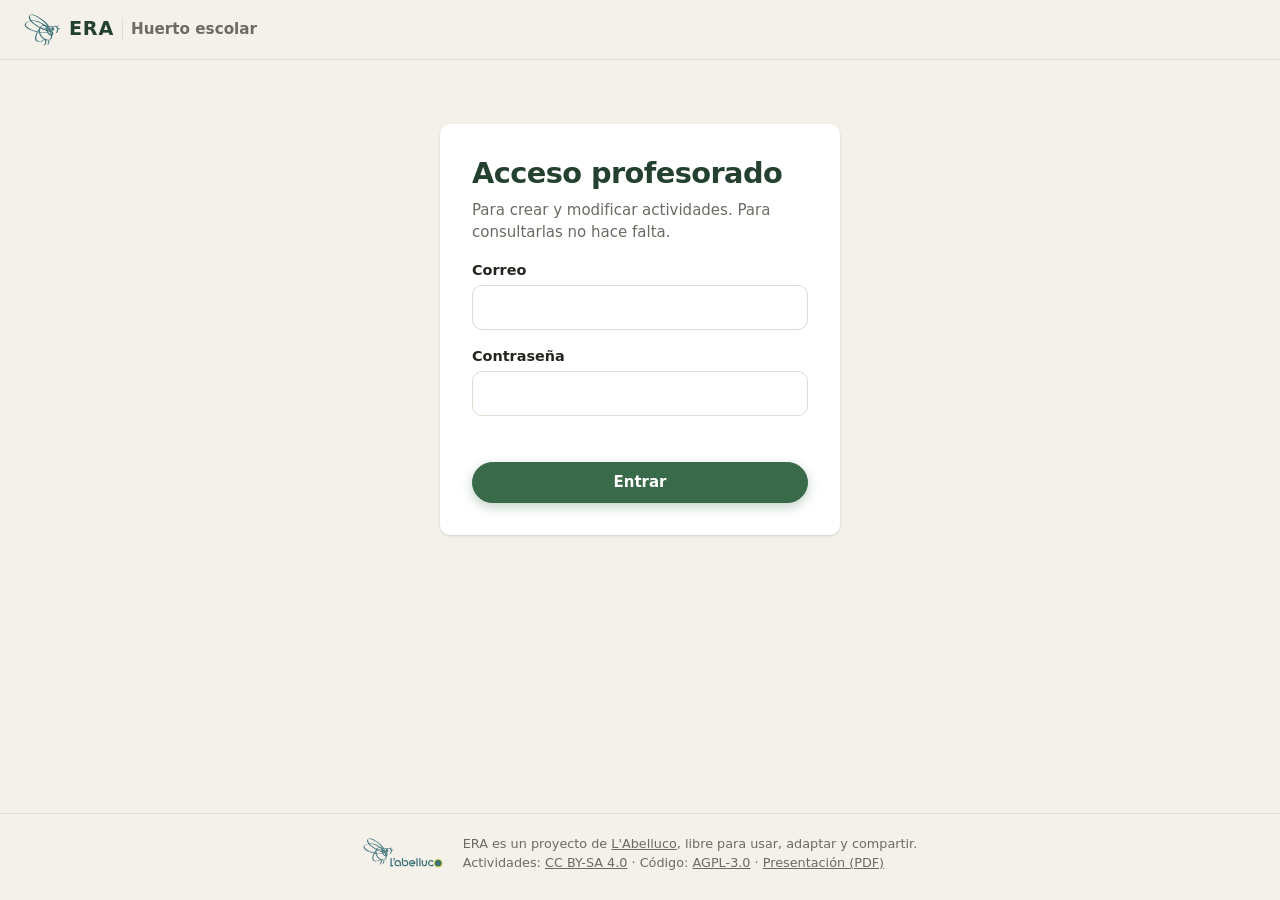
<file: acceso.html>
<!doctype html>
<html lang="es">
<head>
  <meta charset="utf-8">
  <meta name="viewport" content="width=device-width, initial-scale=1">
  <meta name="robots" content="noindex, nofollow">
  <title>Acceso profesorado · ERA</title>
  <link rel="icon" href="img/abella.svg" type="image/svg+xml">
  <link rel="stylesheet" href="css/estilos.css">
  <script src="js/registrarServiceWorker.js" defer></script>
</head>
<body>
  <header class="barra">
    <a class="barra-titulo" href="index.html"><img src="img/abella.svg" alt="" width="32" height="32"><span class="barra-nombre" title="Espacio de Recursos y Actividades">ERA</span><span class="barra-lema">Huerto escolar</span></a>
  </header>

  <main class="contenido">
    <form class="tarjeta acceso" id="formularioAcceso">
      <h1>Acceso profesorado</h1>
      <p class="subtitulo">Para crear y modificar actividades. Para consultarlas no hace falta.</p>
      <label class="campo">
        <span>Correo</span>
        <input type="text" id="correo" autocomplete="username" required>
      </label>
      <label class="campo">
        <span>Contraseña</span>
        <input type="password" id="contrasena" autocomplete="current-password" required>
      </label>
      <p class="error" id="error" role="alert"></p>
      <button type="submit" class="boton boton-principal" id="botonEntrar">Entrar</button>
    </form>
  </main>

  <footer class="pie">
    <a class="pie-marca" href="https://labelluco.net/">
      <img src="img/abelluco.svg" alt="L'Abelluco" width="80" height="30">
    </a>
    <p>
      ERA es un proyecto de <a href="https://labelluco.net/">L'Abelluco</a>, libre para usar, adaptar y compartir.<br>
      Actividades: <a href="https://creativecommons.org/licenses/by-sa/4.0/deed.es" rel="license">CC BY-SA 4.0</a> ·
      Código: <a href="https://github.com/labelluco/hortescolar">AGPL-3.0</a> ·
      <a href="documentos/ERA-presentacion.pdf">Presentación (PDF)</a>
    </p>
  </footer>

  <script type="module" src="js/interfaz/acceso.js"></script>
</body>
</html>
</file>
<file: css/estilos.css>
/*
 * estilos.css
 * -----------
 * Estilos comunes de toda la aplicación.
 * Los colores están en variables al principio para cambiarlos en un solo sitio.
 * Paleta de la web de L'Abelluco (nucli.css del proyecto abelluco): verde pino,
 * fondo de piedra caliza y ocre de tierra como acento.
 */

:root {
  --color-principal: #396a49;          /* verde pino */
  --color-principal-oscuro: #24402f;
  --color-principal-suave: #e3ece5;
  --color-acento: #a1552e;             /* ocre de tierra: enlaces */

  --color-fondo: #f3f1ea;              /* piedra caliza */
  --color-superficie: #ffffff;
  --color-texto: #23261f;
  --color-texto-secundario: #6b6b63;
  --color-borde: #e2ddd2;
  --color-fila-encima: #efece2;
  --color-error: #c0392b;

  /* Categorías de las actividades (js/modelo/categorias.js).
     Paleta que se distingue también con daltonismo. */
  --cat-cultivo: #008300;          /* verde */
  --cat-experimentacion: #2a78d6;  /* azul */
  --cat-tecnologia: #6250d6;       /* violeta */
  --cat-naturaleza: #1baf7a;       /* aguamarina */
  --cat-sostenibilidad: #eb6834;   /* naranja */
  --cat-arte: #e87ba4;             /* magenta */
  --cat-cocina: #eda100;           /* amarillo */
  --cat-lengua: #8a5a2b;           /* marrón */
  --cat-ninguna: transparent;

  --radio: 10px;
  --sombra: 0 1px 3px rgba(35, 38, 31, 0.1), 0 1px 2px rgba(35, 38, 31, 0.06);
  --alto-barra: 60px;
  --ancho-maximo: 1200px;

  --tipografia: system-ui, -apple-system, "Segoe UI", Roboto, sans-serif;
}

/* ---------- Base ---------- */

*, *::before, *::after { box-sizing: border-box; }

body {
  margin: 0;
  font-family: var(--tipografia);
  font-size: 15px;
  line-height: 1.5;
  color: var(--color-texto);
  background: var(--color-fondo);
}

a { color: var(--color-acento); }

h1, h2 { color: var(--color-principal-oscuro); line-height: 1.2; text-wrap: balance; }
h1 { font-size: 1.8rem; font-weight: 800; letter-spacing: -0.02em; margin: 0 0 0.5rem; }
h2 { font-size: 1.15rem; font-weight: 700; margin: 0 0 0.75rem; }

.oculto {
  position: absolute; width: 1px; height: 1px; overflow: hidden;
  clip: rect(0 0 0 0); white-space: nowrap;
}

/* ---------- Barra superior ---------- */

.barra {
  min-height: var(--alto-barra);
  display: flex;
  flex-wrap: wrap;
  align-items: center;
  gap: 4px 16px;
  padding: 8px 24px;
  position: sticky;
  top: 0;
  z-index: 20;
  background: rgba(243, 241, 234, 0.92);
  backdrop-filter: blur(8px);
  border-bottom: 1px solid var(--color-borde);
}

.barra-titulo {
  display: inline-flex;
  align-items: center;
  gap: 8px;
  color: var(--color-principal-oscuro);
  font-size: 1.2rem;
  font-weight: 800;
  text-decoration: none;
  margin-right: auto;
}

.barra-titulo img { height: 32px; width: auto; }

/* Nombre de la web (ERA) y, al lado, «Huerto escolar» más pequeño */
.barra-nombre { letter-spacing: 0.04em; }

.barra-lema {
  padding-left: 8px;
  border-left: 1px solid var(--color-borde);
  font-size: 0.95rem;
  font-weight: 600;
  color: var(--color-texto-secundario);
}

.barra-enlaces {
  display: flex;
  flex-wrap: wrap;
  align-items: center;
  gap: 4px 16px;
  font-size: 0.9rem;
}

.barra-enlaces a,
.barra-enlaces button {
  color: var(--color-texto);
  font: inherit;
  font-weight: 600;
  text-decoration: none;
  background: none;
  border: none;
  cursor: pointer;
  padding: 0;
}

.barra-enlaces a:hover,
.barra-enlaces button:hover { color: var(--color-principal); }

.barra-usuario { color: var(--color-texto-secundario); }

/* Menú «Actividades» de la barra (Barra.js) */
.menu { position: relative; }

.menu summary {
  color: var(--color-texto);
  font-weight: 600;
  cursor: pointer;
  list-style: none;
}

.menu summary::-webkit-details-marker { display: none; }
.menu summary::after { content: " ▾"; font-size: 0.8em; }
.menu[open] summary::after { content: " ▴"; }
.menu summary:hover { color: var(--color-principal); }

.menu-opciones {
  position: absolute;
  top: calc(100% + 10px);
  right: 0; /* se abre hacia la izquierda, para no salirse de la pantalla */
  z-index: 10;
  min-width: 220px;
  display: flex;
  flex-direction: column;
  padding: 6px 0;
  background: var(--color-superficie);
  border-radius: var(--radio);
  border: 1px solid var(--color-borde);
  box-shadow: 0 10px 30px rgba(35, 38, 31, 0.18), 0 2px 6px rgba(35, 38, 31, 0.08);
}

.barra-enlaces .menu-opciones a {
  color: var(--color-texto);
  font-weight: normal;
  padding: 8px 16px;
}

.barra-enlaces .menu-opciones a:hover {
  background: var(--color-principal-suave);
  text-decoration: none;
}

@media (max-width: 640px) {
  .barra { padding: 8px 16px; }
  .barra-usuario { display: none; }
}

/* ---------- Contenido ---------- */

.contenido {
  max-width: var(--ancho-maximo);
  margin: 0 auto;
  padding: 24px 16px 48px;
}

.subtitulo, .resultado { color: var(--color-texto-secundario); margin: 0 0 1rem; }

.tarjeta {
  background: var(--color-superficie);
  border-radius: var(--radio);
  box-shadow: var(--sombra);
}

/* ---------- Buscador ---------- */

.buscador {
  display: flex;
  flex-wrap: wrap;
  gap: 8px 12px;
  align-items: center;
  margin: 1.5rem 0 0.5rem;
}

.buscador-campo { flex: 1 1 280px; }

.buscador input,
.buscador select {
  font: inherit;
  padding: 10px 14px;
  border: 1px solid var(--color-borde);
  border-radius: var(--radio);
  background: var(--color-superficie);
}

.buscador input { width: 100%; }

.buscador input:focus,
.buscador select:focus {
  outline: 2px solid var(--color-principal);
  outline-offset: -1px;
}

.buscador-en { display: flex; align-items: center; gap: 8px; color: var(--color-texto-secundario); }

/* ---------- Tabla ---------- */

.tabla-contenedor { overflow-x: auto; }

.tabla { width: 100%; border-collapse: collapse; }

.tabla th,
.tabla td {
  padding: 12px 16px;
  text-align: left;
  vertical-align: top;
  border-bottom: 1px solid var(--color-borde);
}

.tabla th {
  font-weight: 600;
  color: var(--color-texto-secundario);
  white-space: nowrap;
}

.tabla tbody tr:last-child td { border-bottom: none; }

.fila-enlace { cursor: pointer; }
.fila-enlace:hover { background: var(--color-fila-encima); }
.fila-enlace a { font-weight: 600; color: var(--color-principal-oscuro); text-decoration: none; }
.fila-enlace a:hover { text-decoration: underline; }

.vacio { text-align: center; color: var(--color-texto-secundario); padding: 32px; }

/* Botón de las cabeceras ordenables (OrdenTabla.js) */
.orden-boton {
  font: inherit;
  color: inherit;
  background: none;
  border: none;
  padding: 0;
  cursor: pointer;
  display: inline-flex;
  align-items: center;
  gap: 4px;
}

.orden-flecha::after { content: "↕"; opacity: 0.35; }
th[aria-sort="ascending"] .orden-flecha::after { content: "↑"; opacity: 1; }
th[aria-sort="descending"] .orden-flecha::after { content: "↓"; opacity: 1; }

.etiqueta {
  display: inline-block;
  margin: 2px 0;
  padding: 2px 10px;
  border-radius: 12px;
  background: var(--color-principal-suave);
  color: var(--color-principal-oscuro);
  font-size: 0.85rem;
}

/* En el móvil, cada fila se ve como una tarjeta con las cuatro columnas una
   debajo de otra. */
@media (max-width: 640px) {
  .tabla thead { display: none; }
  .tabla tr { display: block; padding: 12px 16px; border-bottom: 1px solid var(--color-borde); }
  .tabla td { display: block; padding: 2px 0; border: none; }
  .tabla td:nth-child(2) { font-size: 1.05rem; }
  .tabla td:nth-child(4) { color: var(--color-texto-secundario); font-size: 0.9rem; }
}

/* ---------- Ficha de actividad ---------- */

.volver { text-decoration: none; }

/* Los datos se reparten el ancho de la fila; los de texto largo (datos-ancho), una fila entera */
.datos {
  display: flex;
  flex-wrap: wrap;
  gap: 16px 24px;
  margin: 1rem 0;
  padding: 20px 24px;
}

.datos dt { color: var(--color-texto-secundario); font-size: 0.85rem; }
.datos dd { margin: 0; }
.datos > div { flex: 1 1 180px; }
.datos > .datos-ancho { flex-basis: 100%; }

.seccion { padding: 20px 24px; margin-bottom: 16px; }
.seccion p, .seccion ul, .seccion ol { margin: 0; }
.seccion li + li { margin-top: 4px; }

.galeria {
  display: grid;
  grid-template-columns: repeat(auto-fill, minmax(140px, 1fr));
  gap: 8px;
}

.miniatura {
  padding: 0;
  border: none;
  border-radius: var(--radio);
  overflow: hidden;
  cursor: zoom-in;
  aspect-ratio: 1;
}

.miniatura img { width: 100%; height: 100%; object-fit: cover; display: block; }

.ampliacion {
  border: none;
  border-radius: var(--radio);
  padding: 16px;
  max-width: 95vw;
  max-height: 95vh;
}

.ampliacion::backdrop { background: rgba(0, 0, 0, 0.7); }
.ampliacion img { max-width: 100%; max-height: 80vh; display: block; margin: 0 auto; }
.ampliacion p { margin: 8px 0 0; color: var(--color-texto-secundario); }

.ampliacion-cerrar {
  float: right;
  font-size: 1.5rem;
  line-height: 1;
  background: none;
  border: none;
  cursor: pointer;
}

/* ---------- Botones ---------- */

.boton {
  display: inline-flex;
  align-items: center;
  gap: 6px;
  font: inherit;
  font-weight: 600;
  padding: 8px 18px;
  border-radius: 999px;
  border: 1px solid var(--color-borde);
  background: var(--color-superficie);
  color: var(--color-principal-oscuro);
  text-decoration: none;
  cursor: pointer;
}

.boton:hover { background: var(--color-principal-suave); }
.boton:disabled { opacity: 0.5; cursor: default; }
.boton[hidden] { display: none; }

.boton-principal {
  background: var(--color-principal);
  border-color: var(--color-principal);
  color: #fff;
  box-shadow: 0 4px 12px rgba(57, 106, 73, 0.3);
}

.boton-principal:hover { background: var(--color-principal-oscuro); }

.boton-peligro { color: var(--color-error); margin-left: auto; }
.boton-peligro:hover { background: #fbe9e6; }

.boton-icono {
  font: inherit;
  width: 32px;
  height: 32px;
  border: 1px solid var(--color-borde);
  border-radius: var(--radio);
  background: var(--color-superficie);
  cursor: pointer;
}

.boton-icono:disabled { opacity: 0.35; cursor: default; }

.ficha-cabecera {
  display: flex;
  justify-content: space-between;
  align-items: center;
}

/* ---------- Formularios (acceso y edición) ---------- */

.campo {
  display: flex;
  flex-direction: column;
  gap: 4px;
  margin-bottom: 16px;
}

.campo > span { font-weight: 600; font-size: 0.9rem; }
.campo small, .seccion small { color: var(--color-texto-secundario); font-weight: normal; }

.campo input,
.campo select,
.campo textarea {
  font: inherit;
  padding: 10px 12px;
  border: 1px solid var(--color-borde);
  border-radius: var(--radio);
  background: var(--color-superficie);
  width: 100%;
}

.campo textarea { resize: vertical; }

.campo input:focus,
.campo select:focus,
.campo textarea:focus,
.editor-imagen input:focus {
  outline: 2px solid var(--color-principal);
  outline-offset: -1px;
}

.campos-en-linea {
  display: grid;
  grid-template-columns: repeat(auto-fit, minmax(220px, 1fr));
  gap: 0 16px;
}

.error { color: var(--color-error); min-height: 1.5em; margin: 0 0 8px; }

.acciones {
  display: flex;
  flex-wrap: wrap;
  gap: 8px;
  align-items: center;
}

.acceso {
  max-width: 400px;
  margin: 40px auto;
  padding: 32px;
}

.acceso .boton { width: 100%; justify-content: center; }

/* Editor de imágenes (editar.html) */
.editor-imagenes {
  display: grid;
  grid-template-columns: repeat(auto-fill, minmax(180px, 1fr));
  gap: 12px;
  margin-bottom: 12px;
}

.editor-imagen {
  display: flex;
  flex-direction: column;
  gap: 6px;
}

.editor-imagen img {
  width: 100%;
  aspect-ratio: 4 / 3;
  object-fit: cover;
  border-radius: var(--radio);
  background: var(--color-fondo);
}

.editor-imagen input {
  font: inherit;
  font-size: 0.85rem;
  padding: 6px 8px;
  border: 1px solid var(--color-borde);
  border-radius: var(--radio);
}

.editor-imagen-botones { display: flex; gap: 4px; }
.editor-imagen-botones [data-quitar] { margin-left: auto; color: var(--color-error); }

/* Recursos: editor (editar.html) y lista para descargar (actividad.html) */
.editor-recursos { display: flex; flex-direction: column; gap: 12px; margin-bottom: 12px; }

.editor-recurso,
.lista-recursos li {
  display: flex;
  align-items: center;
  gap: 12px;
}

.editor-recurso-datos,
.lista-recursos li > div { flex: 1; min-width: 0; display: flex; flex-direction: column; gap: 4px; }

.editor-recurso input {
  font: inherit;
  font-size: 0.85rem;
  padding: 6px 8px;
  border: 1px solid var(--color-borde);
  border-radius: var(--radio);
}

.editor-recurso input:focus { outline: 2px solid var(--color-principal); outline-offset: -1px; }

.recurso-tipo {
  flex: none;
  width: 48px;
  padding: 10px 0;
  text-align: center;
  font-size: 0.75rem;
  font-weight: 700;
  color: var(--color-principal-oscuro);
  background: var(--color-principal-suave);
  border-radius: var(--radio);
}

.recurso-nombre { overflow-wrap: anywhere; }
.lista-recursos small,
.editor-recurso small { color: var(--color-texto-secundario); }

.lista-recursos { list-style: none; padding: 0; }
.lista-recursos li + li { margin-top: 12px; }
.lista-recursos p { font-size: 0.9rem; }

/* Botón que parece un enlace */
.enlace {
  padding: 0;
  border: none;
  background: none;
  font: inherit;
  text-align: left;
  color: var(--color-acento);
  text-decoration: underline;
  cursor: pointer;
}

/* ---------- Etapas ---------- */

/* Saberes en la tabla de la portada: cada uno, como mucho en dos líneas */
.lista-saberes {
  margin: 0;
  padding-left: 1.1em;
  font-size: 0.85rem;
  color: var(--color-texto-secundario);
}

.lista-saberes li {
  overflow: hidden;
  max-height: 4.4em; /* unas tres líneas */
}

/* Etapa al lado de cada saber que coincide con la búsqueda */
.etiqueta-etapa {
  font-size: 0.7rem;
  padding: 0 6px;
  margin-right: 2px;
  background: var(--color-principal-suave);
  color: var(--color-principal-oscuro);
}

.lista-saberes li + li { margin-top: 2px; }

.mas { font-size: 0.8rem; color: var(--color-texto-secundario); font-style: italic; }

/* Desplegables de la ficha */
.etapa {
  border-top: 1px solid var(--color-borde);
  padding: 10px 0;
}

.etapa:first-of-type { border-top: none; padding-top: 0; }

.etapa summary {
  cursor: pointer;
  font-weight: 600;
  color: var(--color-principal-oscuro);
}

.etapa p { margin: 8px 0 4px; }
.etapa ul { margin: 0 0 4px; }

/* Bloques del formulario de edición */
.bloque-etapa {
  border: 1px solid var(--color-borde);
  border-radius: var(--radio);
  padding: 8px 16px 0;
  margin: 0 0 12px;
}

.bloque-etapa legend { padding: 0 6px; font-weight: 600; }
.bloque-etapa legend label { cursor: pointer; }
.bloque-etapa-campos { padding-top: 8px; }

/* ---------- Época (estacionesHtml.js) ---------- */

.estaciones {
  display: inline-flex;
  gap: 3px;
  vertical-align: middle;
}

.estacion {
  width: 22px;
  height: 22px;
  display: inline-flex;
  align-items: center;
  justify-content: center;
  font-size: 0.75rem;
  border-radius: 4px;
  background: var(--color-fondo);
  color: #9aa0a6;
}

.estacion.activa {
  background: var(--color-principal);
  color: #fff;
  font-weight: 600;
}

.estaciones-texto { margin-left: 8px; }
.nota-epoca { color: var(--color-texto-secundario); font-size: 0.9rem; margin-top: 4px; }
.sin-dato { color: var(--color-texto-secundario); }

/* Áreas de los saberes en la tabla */
.etiqueta-area {
  background: var(--color-fila-encima);
  color: #4a4a42;
}

.lista-saberes { margin-top: 6px; }

/* Casillas de las estaciones en el formulario */
.selector-estaciones {
  display: flex;
  flex-wrap: wrap;
  gap: 8px 24px;
  margin-bottom: 8px;
}

.casilla-estacion { cursor: pointer; }
.acciones-estaciones { display: flex; gap: 8px; margin: 0 0 16px; }

/* ---------- Categorías (categoriaHtml.js) ---------- */

.categoria {
  display: inline-flex;
  align-items: center;
  gap: 6px;
  font-size: 0.8rem;
  color: var(--color-texto-secundario);
  white-space: nowrap;
}

.categoria-punto {
  width: 10px;
  height: 10px;
  border-radius: 50%;
  background: var(--color-categoria);
  flex-shrink: 0;
}

/* Franja del color de la categoría a la izquierda de cada fila */
.tabla tbody tr.fila-enlace td:first-child {
  box-shadow: inset 4px 0 0 var(--color-categoria, transparent);
}

.ficha-categoria { margin: -4px 0 8px; }
.ficha-categoria .categoria { font-size: 0.9rem; }

/* Leyenda de la portada, que también filtra */
.leyenda {
  display: flex;
  flex-wrap: wrap;
  gap: 6px;
  margin: 4px 0 12px;
}

.leyenda-boton {
  font: inherit;
  padding: 4px 10px;
  border: 1px solid var(--color-borde);
  border-radius: 16px;
  background: var(--color-superficie);
  cursor: pointer;
}

.leyenda-boton:hover { background: var(--color-fondo); }
.leyenda-boton[aria-pressed="true"] { border-color: var(--color-texto); background: var(--color-fondo); }
.leyenda-boton[aria-pressed="true"] .categoria { color: var(--color-texto); font-weight: 600; }
.leyenda.con-filtro .leyenda-boton[aria-pressed="false"] { opacity: 0.55; }

/* En el móvil, la franja va en el borde de la tarjeta */
@media (max-width: 640px) {
  .tabla tbody tr.fila-enlace { box-shadow: inset 4px 0 0 var(--color-categoria, transparent); }
  .tabla tbody tr.fila-enlace td:first-child { box-shadow: none; }
}

/* ---------- Página de inicio ---------- */

/* «Huerto escolar» encima del título */
.antetitulo {
  margin: 0 0 4px;
  font-size: 0.8rem;
  font-weight: 700;
  letter-spacing: 0.08em;
  text-transform: uppercase;
  color: var(--color-acento);
}

/* Portada: la foto de cabecera, bajo el título, recortada para que se vean enteras la flor de arriba y la araña */
.portada {
  display: block;
  width: 100%;
  height: 380px;
  margin: 8px 0 24px;
  object-fit: cover;
  object-position: 30% 20%;
  border-radius: var(--radio);
  box-shadow: var(--sombra);
}

@media (max-width: 640px) {
  .portada { height: 220px; }
}

/* Página de actividades: atajos «Todas» y «Esta estación», con cuántas hay */
.atajos { display: flex; flex-wrap: wrap; gap: 8px; margin: 0 0 12px; }
.cuantas { color: var(--color-texto-secundario); font-size: 0.8rem; }

.ayuda p, .ayuda ul { margin: 0 0 10px; }
.ayuda li + li { margin-top: 6px; }
.consejo { color: var(--color-texto-secundario); font-size: 0.9rem; }

/* ---------- Revisión y autoría ---------- */

.aviso {
  padding: 12px 16px;
  border-radius: var(--radio);
  margin-bottom: 16px;
}

.aviso p { margin: 0 0 8px; }
.aviso .error:empty { display: none; }

.aviso-revision {
  background: #fef3d6;
  color: #5c3d00;
  border: 1px solid #f3d27a;
}

.aviso-pendiente {
  display: inline-block;
  margin-top: 4px;
  padding: 1px 8px;
  border-radius: 10px;
  font-size: 0.75rem;
  background: #fef3d6;
  color: #5c3d00;
}

.autoria {
  color: var(--color-texto-secundario);
  font-size: 0.85rem;
  margin-top: 8px;
}

.autoria ul { margin: 0 0 4px; padding-left: 1.2em; }
.autoria p { margin: 0; font-style: italic; }

/* ---------- Pie de página: autoría y licencias ---------- */

/* El pie queda abajo del todo aunque la página tenga poco contenido */
body {
  display: flex;
  flex-direction: column;
  min-height: 100vh;
}

body > main { flex: 1 0 auto; width: 100%; }

.pie {
  display: flex;
  flex-wrap: wrap;
  align-items: center;
  justify-content: center;
  gap: 8px 20px;
  padding: 20px 16px 28px;
  border-top: 1px solid var(--color-borde);
  font-size: 0.8rem;
  color: var(--color-texto-secundario);
}

.pie p { margin: 0; }
.pie a { color: inherit; }
.pie a:hover { color: var(--color-principal); }
.pie-marca img { display: block; height: 30px; width: auto; }

/* Cómo citar una actividad (ficha) */
.cita {
  margin: 24px 0 0;
  padding: 12px 16px;
  border-left: 3px solid var(--color-principal);
  background: var(--color-principal-suave);
  border-radius: 0 var(--radio) var(--radio) 0;
  font-size: 0.85rem;
}

/* ---------- Itinerarios ---------- */

.itinerario-datos {
  display: flex;
  flex-wrap: wrap;
  align-items: center;
  gap: 4px 12px;
  margin: 0 0 8px;
  font-size: 0.9rem;
}

.marca-privado, .marca-compartido {
  padding: 1px 8px;
  border-radius: 10px;
  font-size: 0.75rem;
  background: var(--color-fondo);
  color: var(--color-texto-secundario);
}
.marca-compartido { background: var(--color-principal-suave); color: var(--color-principal-oscuro); }

/* Lista de itinerarios: una tarjeta por itinerario */
.nuevo-itinerario { padding: 12px 16px; margin-bottom: 16px; }
.nuevo-itinerario summary { list-style: none; width: fit-content; }
.nuevo-itinerario summary::-webkit-details-marker { display: none; }
.nuevo-itinerario[open] summary { margin-bottom: 16px; }

.lista-itinerarios {
  display: grid;
  grid-template-columns: repeat(auto-fill, minmax(300px, 1fr));
  gap: 12px;
  margin-bottom: 24px;
}

.tarjeta-itinerario {
  display: flex;
  flex-direction: column;
  gap: 6px;
  padding: 14px 16px;
  color: var(--color-texto);
  text-decoration: none;
}
.tarjeta-itinerario:hover { outline: 2px solid var(--color-principal-suave); }
.tarjeta-itinerario strong { color: var(--color-principal-oscuro); font-size: 1.05rem; }
.tarjeta-itinerario .itinerario-datos { margin: 0; }
.tarjeta-itinerario > .sin-dato { font-size: 0.8rem; }

/* Calendario: las sesiones por meses */
.mes { margin-bottom: 16px; }
.mes-nombre {
  margin: 0 0 6px;
  font-size: 0.85rem;
  color: var(--color-texto-secundario);
  text-transform: uppercase;
  letter-spacing: 0.05em;
}
.mes-sesiones {
  display: grid;
  grid-template-columns: repeat(auto-fill, minmax(150px, 1fr));
  gap: 8px;
}

.casilla-sesion {
  display: flex;
  flex-direction: column;
  gap: 2px;
  min-height: 78px;
  padding: 6px 8px 6px 12px;
  font: inherit;
  text-align: left;
  border: 1px solid var(--color-borde);
  border-radius: var(--radio);
  /* Franja del color de la categoría y fondo muy suave del mismo color */
  background: linear-gradient(90deg, var(--color-categoria) 0 5px, transparent 5px),
    color-mix(in srgb, var(--color-categoria) 10%, var(--color-superficie));
  cursor: pointer;
  transition: opacity 0.15s, transform 0.15s;
}
.casilla-sesion.vacia { border-style: dashed; background: var(--color-superficie); color: var(--color-texto-secundario); }
.casilla-fecha { display: flex; align-items: center; gap: 6px; font-size: 0.75rem; color: var(--color-texto-secundario); font-weight: 600; }
.casilla-titulo { font-size: 0.85rem; font-weight: 600; line-height: 1.25; }
.casilla-nota {
  font-size: 0.75rem;
  color: var(--color-texto-secundario);
  line-height: 1.25;
  /* Las notas largas se cortan a tres líneas: entera, al pasar por encima y en la lista */
  display: -webkit-box;
  -webkit-line-clamp: 3;
  -webkit-box-orient: vertical;
  overflow: hidden;
}
.casilla-numero {
  padding: 0 6px;
  border-radius: 8px;
  font-size: 0.7rem;
  font-weight: 700;
  background: var(--color-categoria, var(--color-borde));
  color: #fff;
}
.casilla-aviso { color: #b07400; margin-left: auto; }

/* Al pasar por encima, se resaltan las sesiones de la misma actividad */
.con-resalte .casilla-sesion:not(.resaltada) { opacity: 0.35; }
.con-resalte .casilla-sesion.resaltada { transform: translateY(-2px); box-shadow: var(--sombra); }

/* Equilibrio: barras por categoría y por área */
.equilibrio {
  display: grid;
  grid-template-columns: repeat(auto-fit, minmax(320px, 1fr));
  gap: 8px 32px;
  margin-bottom: 8px;
}
.equilibrio h3 { font-size: 0.95rem; margin: 8px 0; }
.grafica { list-style: none; margin: 0; padding: 0; }
.grafica li {
  display: grid;
  grid-template-columns: minmax(120px, 40%) 1fr 2em;
  align-items: center;
  gap: 8px;
  font-size: 0.85rem;
  margin: 0 0 4px;
}
.grafica-pista { height: 12px; background: var(--color-fondo); border-radius: 6px; overflow: hidden; }
.grafica-relleno { display: block; height: 100%; border-radius: 6px; }
.grafica-cuantas { text-align: right; font-weight: 700; }
.grafica-cero { color: var(--color-texto-secundario); }

/* Sesiones: añadir fechas y la tabla */
.anadir-fechas {
  display: flex;
  flex-wrap: wrap;
  align-items: flex-end;
  gap: 0 12px;
  padding-bottom: 8px;
}
.anadir-fechas .campo { margin-bottom: 8px; }
.anadir-fechas .boton { margin-bottom: 8px; }
.dias-semana { flex-direction: row; gap: 10px; border: none; padding: 0; }
.dias-semana legend { font-weight: 600; font-size: 0.9rem; padding: 0; margin-bottom: 4px; }
.dias-semana label { display: flex; align-items: center; gap: 4px; padding: 10px 0; cursor: pointer; }
.dias-semana input { width: auto; }

.tabla-sesiones td { vertical-align: top; }
.tabla-sesiones tr.fila-sesion td:first-child {
  box-shadow: inset 4px 0 0 var(--color-categoria, transparent);
  white-space: nowrap;
}
.tabla-sesiones th:nth-child(3) { width: 45%; }
.tabla-sesiones .nota-sesion { white-space: pre-line; }
.tabla-sesiones textarea {
  resize: vertical;
  min-height: 3.2em;
  field-sizing: content; /* crece con el texto (en los navegadores que lo saben hacer) */
  max-height: 20em;
}
.tabla-sesiones select, .tabla-sesiones input, .tabla-sesiones textarea {
  font: inherit;
  padding: 6px 8px;
  border: 1px solid var(--color-borde);
  border-radius: var(--radio);
  background: var(--color-superficie);
  width: 100%;
}
.sesion-actividad { display: flex; align-items: center; gap: 8px; }
.sesion-actividad select { flex: 1; min-width: 180px; }
.sesion-actividad a { white-space: nowrap; font-size: 0.85rem; }
.estado-guardado { min-height: 1.5em; margin: 8px 0 0; color: var(--color-texto-secundario); font-size: 0.9rem; }

/* Diálogo de datos y copia del itinerario */
.dialogo {
  width: min(560px, calc(100% - 32px));
  border: none;
  border-radius: var(--radio);
  padding: 20px 24px;
  box-shadow: var(--sombra);
}
.dialogo::backdrop { background: rgba(0, 0, 0, 0.4); }
.casilla { display: flex; gap: 8px; align-items: flex-start; margin-bottom: 12px; cursor: pointer; }
.casilla[hidden], .campo[hidden] { display: none; }

/* ¿Quién ve el itinerario?: nadie, todos o algunas personas */
.compartir { border: none; padding: 0; margin: 0 0 12px; }
.compartir legend { font-weight: 600; font-size: 0.9rem; padding: 0; margin-bottom: 6px; }
.compartir .casilla { margin-bottom: 6px; }
.compartir .casilla input { width: auto; }
.compartir-personas {
  margin: 4px 0 8px 24px;
  padding: 8px 12px;
  border-left: 3px solid var(--color-principal-suave);
}
.compartir-personas[hidden] { display: none; }
.compartir .consejo { margin: 4px 0 0; }
</file>
